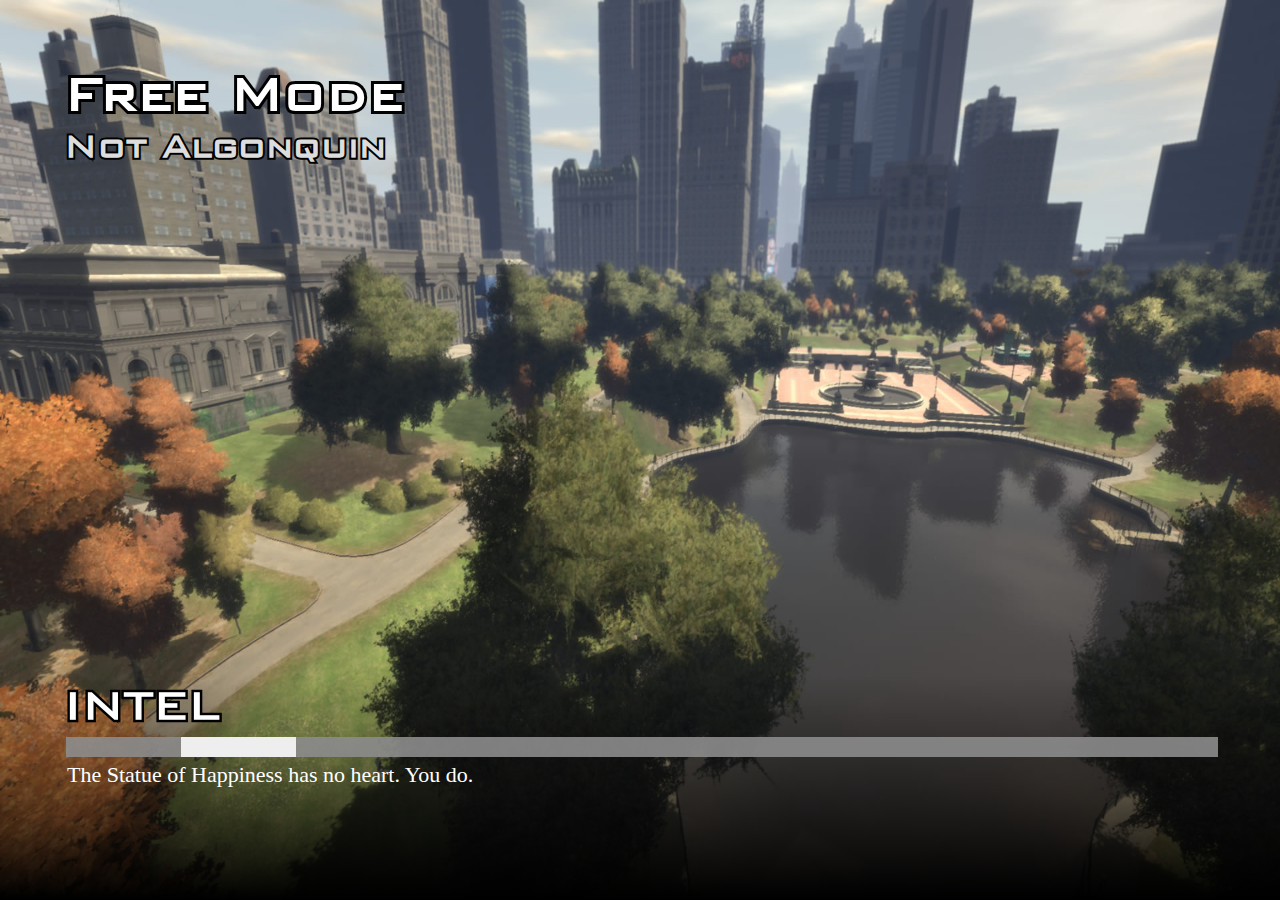
<file: resources/[test]/keks/index.html>
<html>
    <head>
        <link href="keks.css" rel="stylesheet" type="text/css" />
    </head>
    <body>
        <div class="backdrop">
            <div class="top">
                <h1 title="Free Mode">Free Mode</h1>
                <h2 title="Not Algonquin">Not Algonquin</h2>
            </div>

            <div class="letni">
                <h2 title="INTEL">Intel</h2>
                <h3></h3>
                <div class="loadbar"><div class="thingy"></div></div>
                <p>The Statue of Happiness has no heart. You do.</p>
            </div>
            <div class="bottom">
                <div id="gradient">
                </div>
            </div>
        </div>

<script type="text/javascript">
// this will actually restart the loading bar a lot, making multiple loading bars is an exercise to the reader... for now.
// for a set of possible events, see https://github.com/citizenfx/cfx-client/blob/up-master/components/loading-screens-five/src/LoadingScreens.cpp
var count = 0;
var thisCount = 0;

const emoji = {
    INIT_BEFORE_MAP_LOADED: [ '🍉' ],
    INIT_AFTER_MAP_LOADED: [ '🍋', '🍊' ],
    INIT_SESSION: [ '🍐', '🍅', '🍆' ],
};

const handlers = {
    startInitFunctionOrder(data)
    {
        count = data.count;

        document.querySelector('.letni h3').innerHTML += emoji[data.type][data.order - 1] || '';
    },

    initFunctionInvoking(data)
    {
        document.querySelector('.thingy').style.left = '0%';
        document.querySelector('.thingy').style.width = ((data.idx / count) * 100) + '%';
    },

    startDataFileEntries(data)
    {
        count = data.count;

        document.querySelector('.letni h3').innerHTML += "\u{1f358}";
    },

    performMapLoadFunction(data)
    {
        ++thisCount;

        document.querySelector('.thingy').style.left = '0%';
        document.querySelector('.thingy').style.width = ((thisCount / count) * 100) + '%';
    },

    onLogLine(data)
    {
        document.querySelector('.letni p').innerHTML = data.message + "..!";
    }
};

window.addEventListener('message', function(e)
{
    (handlers[e.data.eventName] || function() {})(e.data);
});
</script>
    </body>
</html>
</file>
<file: resources/[test]/keks/keks.css>
body
{
    margin: 0px;
    padding: 0px;
}

.backdrop
{
    position: relative;
    top: 0px;
    left: 0px;
    width: 100%;
    height: 100%;

    background-image: url(loadscreen.jpg);
    background-size: 100% 100%;
}

.bottom
{
    position: absolute;
    bottom: 0px;
    width: 100%;
    height: 100%;
}

#gradient
{
    position: absolute;
    bottom: 0px;
    width: 100%;

    height: 25%;

    background: linear-gradient(to bottom, rgba(0, 0, 0, 0) 0%, rgba(0, 0, 0, 1) 100%);
}

@font-face {
    font-family: 'BankGothic';
    src: url('bankgothic.ttf') format('truetype');
    font-weight: normal;
    font-style: normal;
}

h1, h2 {
  position: relative;
  background: transparent;
  z-index: 0;
}
/* add a single stroke */
h1:before, h2:before {
  content: attr(title);
  position: absolute;
  -webkit-text-stroke: 0.1em #000;
  left: 0;
  z-index: -1;
}


.letni
{
    position: absolute;
    left: 5%;
    right: 5%;
    bottom: 10%;

    z-index: 5;

    color: #fff;

    font-family: "Segoe UI";
}

.letni p
{
    font-size: 22px;

    margin-left: 3px;

    margin-top: 0px;
}

.letni h2, .letni h3
{
    font-family: BankGothic;

    text-transform: uppercase;

    font-size: 50px;

    margin: 0px;

    display: inline-block;
}

.top
{
    color: #fff;

    position: absolute;
    top: 7%;
    left: 5%;
    right: 5%;
}

.top h1
{
    font-family: BankGothic;
    font-size: 60px;

    margin: 0px;
}

.top h2
{
    font-family: BankGothic;
    font-size: 40px;

    margin: 0px;

    color: #ddd;
}

.loadbar
{
    width: 100%;
    background-color: rgba(140, 140, 140, .9);
    height: 20px;

    margin-left: 2px;
    margin-right: 3px;

    margin-top: 5px;
    margin-bottom: 5px;

    overflow: hidden;

    position: relative;

    display: block;
}

.thingy
{
    width: 10%;
    background-color: #eee;
    height: 20px;

    position: absolute;
    left: 10%;
}
</file>
